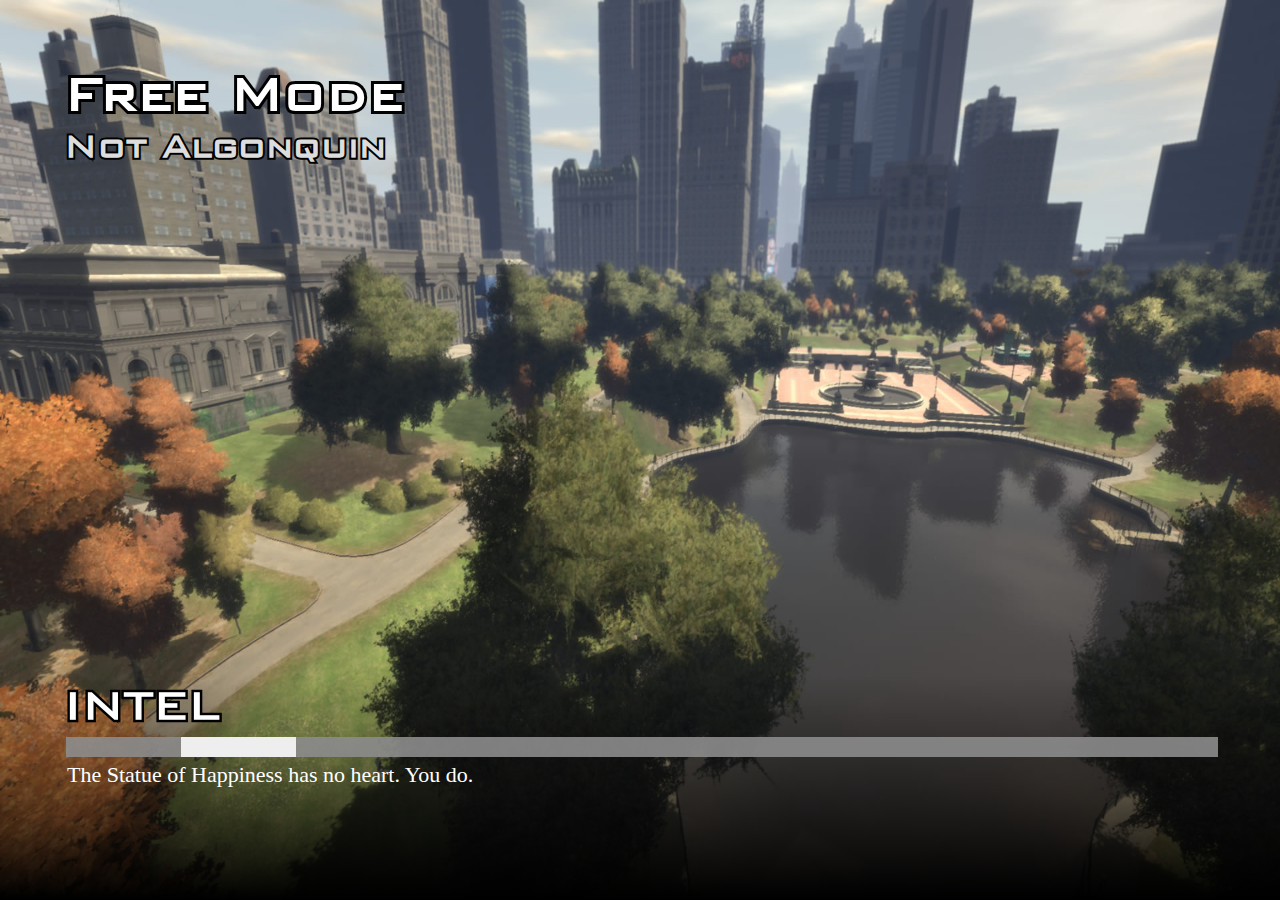
<file: resources/[test]/keks/index.html>
<html>
    <head>
        <link href="keks.css" rel="stylesheet" type="text/css" />
    </head>
    <body>
        <div class="backdrop">
            <div class="top">
                <h1 title="Free Mode">Free Mode</h1>
                <h2 title="Not Algonquin">Not Algonquin</h2>
            </div>

            <div class="letni">
                <h2 title="INTEL">Intel</h2>
                <h3></h3>
                <div class="loadbar"><div class="thingy"></div></div>
                <p>The Statue of Happiness has no heart. You do.</p>
            </div>
            <div class="bottom">
                <div id="gradient">
                </div>
            </div>
        </div>

<script type="text/javascript">
// this will actually restart the loading bar a lot, making multiple loading bars is an exercise to the reader... for now.
// for a set of possible events, see https://github.com/citizenfx/cfx-client/blob/up-master/components/loading-screens-five/src/LoadingScreens.cpp
var count = 0;
var thisCount = 0;

const emoji = {
    INIT_BEFORE_MAP_LOADED: [ '🍉' ],
    INIT_AFTER_MAP_LOADED: [ '🍋', '🍊' ],
    INIT_SESSION: [ '🍐', '🍅', '🍆' ],
};

const handlers = {
    startInitFunctionOrder(data)
    {
        count = data.count;

        document.querySelector('.letni h3').innerHTML += emoji[data.type][data.order - 1] || '';
    },

    initFunctionInvoking(data)
    {
        document.querySelector('.thingy').style.left = '0%';
        document.querySelector('.thingy').style.width = ((data.idx / count) * 100) + '%';
    },

    startDataFileEntries(data)
    {
        count = data.count;

        document.querySelector('.letni h3').innerHTML += "\u{1f358}";
    },

    performMapLoadFunction(data)
    {
        ++thisCount;

        document.querySelector('.thingy').style.left = '0%';
        document.querySelector('.thingy').style.width = ((thisCount / count) * 100) + '%';
    },

    onLogLine(data)
    {
        document.querySelector('.letni p').innerHTML = data.message + "..!";
    }
};

window.addEventListener('message', function(e)
{
    (handlers[e.data.eventName] || function() {})(e.data);
});
</script>
    </body>
</html>
</file>
<file: resources/[test]/keks/keks.css>
body
{
    margin: 0px;
    padding: 0px;
}

.backdrop
{
    position: relative;
    top: 0px;
    left: 0px;
    width: 100%;
    height: 100%;

    background-image: url(loadscreen.jpg);
    background-size: 100% 100%;
}

.bottom
{
    position: absolute;
    bottom: 0px;
    width: 100%;
    height: 100%;
}

#gradient
{
    position: absolute;
    bottom: 0px;
    width: 100%;

    height: 25%;

    background: linear-gradient(to bottom, rgba(0, 0, 0, 0) 0%, rgba(0, 0, 0, 1) 100%);
}

@font-face {
    font-family: 'BankGothic';
    src: url('bankgothic.ttf') format('truetype');
    font-weight: normal;
    font-style: normal;
}

h1, h2 {
  position: relative;
  background: transparent;
  z-index: 0;
}
/* add a single stroke */
h1:before, h2:before {
  content: attr(title);
  position: absolute;
  -webkit-text-stroke: 0.1em #000;
  left: 0;
  z-index: -1;
}


.letni
{
    position: absolute;
    left: 5%;
    right: 5%;
    bottom: 10%;

    z-index: 5;

    color: #fff;

    font-family: "Segoe UI";
}

.letni p
{
    font-size: 22px;

    margin-left: 3px;

    margin-top: 0px;
}

.letni h2, .letni h3
{
    font-family: BankGothic;

    text-transform: uppercase;

    font-size: 50px;

    margin: 0px;

    display: inline-block;
}

.top
{
    color: #fff;

    position: absolute;
    top: 7%;
    left: 5%;
    right: 5%;
}

.top h1
{
    font-family: BankGothic;
    font-size: 60px;

    margin: 0px;
}

.top h2
{
    font-family: BankGothic;
    font-size: 40px;

    margin: 0px;

    color: #ddd;
}

.loadbar
{
    width: 100%;
    background-color: rgba(140, 140, 140, .9);
    height: 20px;

    margin-left: 2px;
    margin-right: 3px;

    margin-top: 5px;
    margin-bottom: 5px;

    overflow: hidden;

    position: relative;

    display: block;
}

.thingy
{
    width: 10%;
    background-color: #eee;
    height: 20px;

    position: absolute;
    left: 10%;
}
</file>
